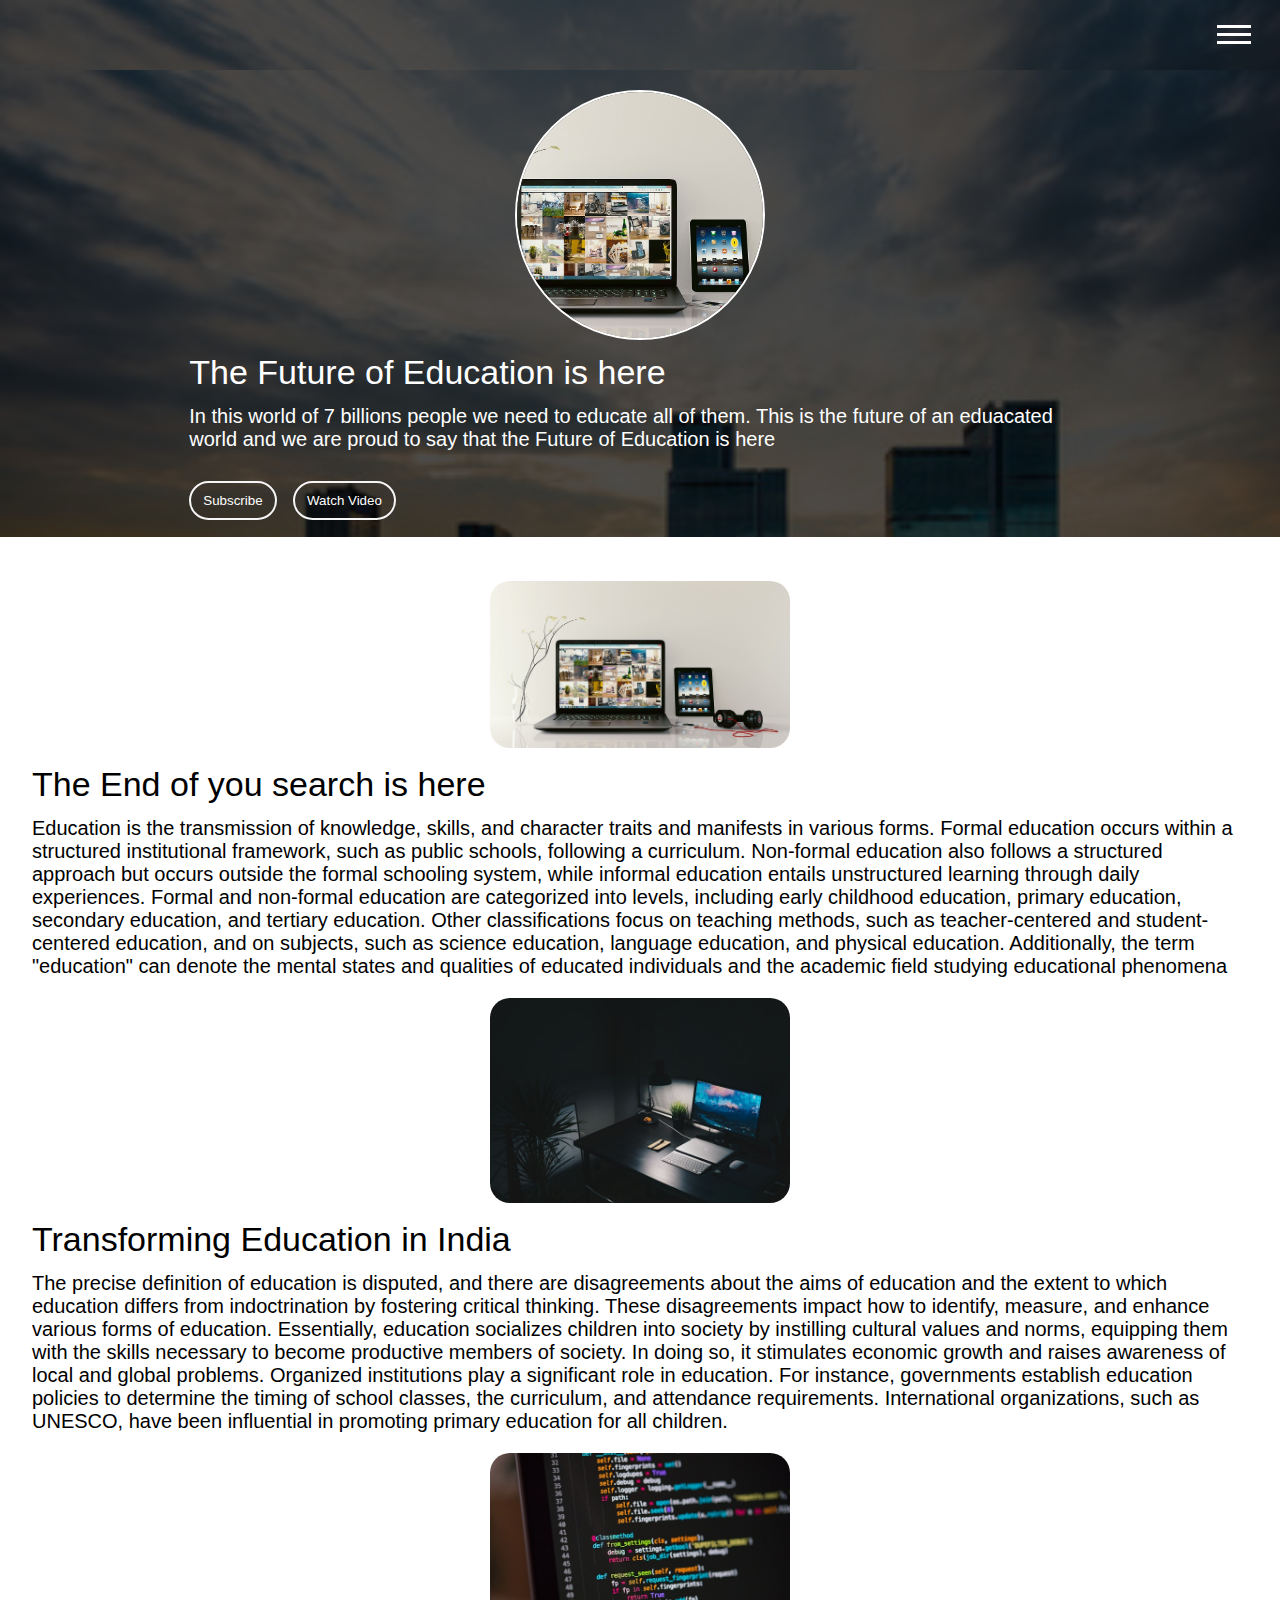
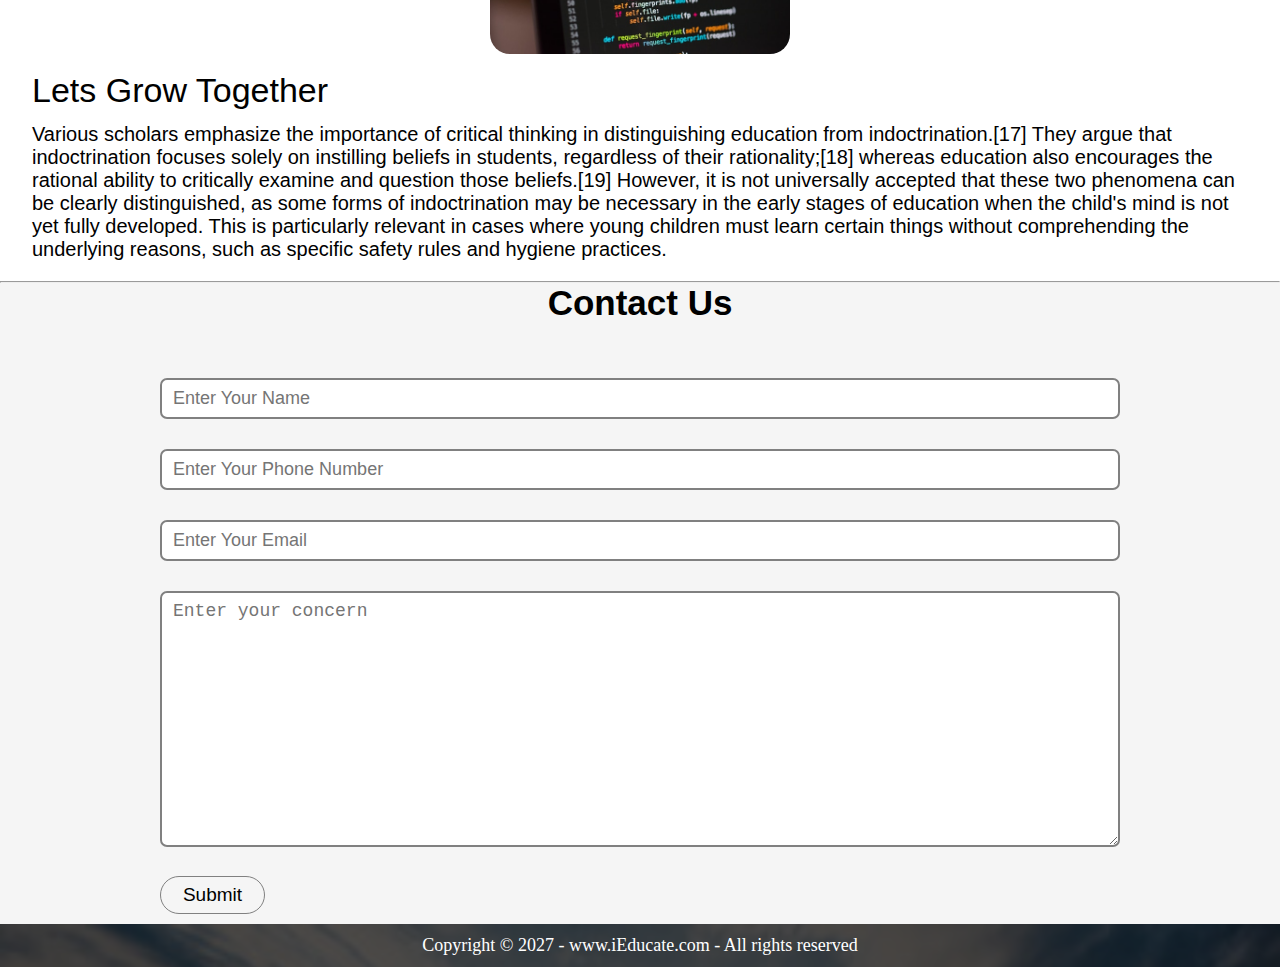
<file: index.html>
<!DOCTYPE html>
<html lang="en">

<head>
    <meta charset="UTF-8">
    <meta name="viewport" content="width=device-width, initial-scale=1.0">
    <title>Document</title>
    <link rel="stylesheet" href="style.css">
</head>

<body class=""> 
    <header>
        <nav class="nav-bar background h-class">
            <ul class="nav-list hide">
                <div class="logo"><img src="images/laptoplog.png" alt="logo"></div>
                <li><a href="#home">Home</a></li>
                <li><a href="#about">About</a></li>
                <li><a href="Service.html">Services</a></li>
                <li><a href="#contact">Contact Us</a></li>
            </ul>
            <div class="nav-right hide">
                <input type="text" class="text-area" id="search">
                <button class="btn btn-sm">Submit</button>
            </div>
            <div class="burger">
                <div class="line"></div>
                <div class="line"></div>
                <div class="line"></div>
            </div>
        </nav>
    </header>

        <section class="firstSection background" id="home">
            <div class="box-main">
                <div class="firstHalf">
                    <p class="text-big">The Future of Education is here</p>
                    <p class="text-small">In this world of 7 billions people we need to educate all of them. This is the
                        future of an eduacated world and we are proud to say that the Future of Education is here</p>

                    <div class="buttons">
                        <button class="btn">Subscribe</button>
                        <button class="btn">Watch Video</button>
                    </div>
                </div>

                <div class="secondHalf">
                    <img src="images/laptop.jpg" alt="">
                </div>
            </div>


        </section>

        <section class="section section1" id="about">
            <div class="paras">
                <p class="sectionTag text-big">The End of you search is here</p>
                <p class="sectionSubTag text-small">Education is the transmission of knowledge, skills, and character traits and manifests in various forms. Formal education occurs within a structured institutional framework, such as public schools, following a curriculum. Non-formal education also follows a structured approach but occurs outside the formal schooling system, while informal education entails unstructured learning through daily experiences. Formal and non-formal education are categorized into levels, including early childhood education, primary education, secondary education, and tertiary education. Other classifications focus on teaching methods, such as teacher-centered and student-centered education, and on subjects, such as science education, language education, and physical education. Additionally, the term "education" can denote the mental states and qualities of educated individuals and the academic field studying educational phenomena
                </p>
            </div>

            <div class="thumbnail"><img src="images/laptop.jpg" alt="laptop image" class="imgFluid"></div>
        </section>
    
        <section class="section section-left">
            <div class="paras">
                <p class="sectionTag text-big">Transforming Education in India</p>
                <p class="sectionSubTag text-small">The precise definition of education is disputed, and there are disagreements about the aims of education and the extent to which education differs from indoctrination by fostering critical thinking. These disagreements impact how to identify, measure, and enhance various forms of education. Essentially, education socializes children into society by instilling cultural values and norms, equipping them with the skills necessary to become productive members of society. In doing so, it stimulates economic growth and raises awareness of local and global problems. Organized institutions play a significant role in education. For instance, governments establish education policies to determine the timing of school classes, the curriculum, and attendance requirements. International organizations, such as UNESCO, have been influential in promoting primary education for all children.
                </p>
            </div>

            <div class="thumbnail"><img src="images/applecoding.jpg" alt="laptop image" class="imgFluid"></div>
        </section>
    
        <section class="section section3 ">
            <div class="paras">
                <p class="sectionTag text-big">Lets Grow Together</p>
                <p class="sectionSubTag text-small">Various scholars emphasize the importance of critical thinking in distinguishing education from indoctrination.[17] They argue that indoctrination focuses solely on instilling beliefs in students, regardless of their rationality;[18] whereas education also encourages the rational ability to critically examine and question those beliefs.[19] However, it is not universally accepted that these two phenomena can be clearly distinguished, as some forms of indoctrination may be necessary in the early stages of education when the child's mind is not yet fully developed. This is particularly relevant in cases where young children must learn certain things without comprehending the underlying reasons, such as specific safety rules and hygiene practices.
                </p>
            </div>

            <div class="thumbnail"><img src="images/htmlcoding.jpg" alt="laptop image" class="imgFluid" id="htmlcode"></div>
        </section>

        <hr>

        <section class="contact" id="contact">
            <h2 class="text-center">Contact Us</h2>
            <div class="form">
                <input class="form-input" type="text" name="name" id="name" placeholder="Enter Your Name">
                <input class="form-input" type="text" name="phoneNumber" id="phoneNumber" placeholder="Enter Your Phone Number">
                <input class="form-input" type="text" name="email" id="email" placeholder="Enter Your Email">
                <textarea class="form-input" name="textarea" id="textarea" placeholder="Enter your concern"></textarea>

                <button class="btn btnDark btn-sm">Submit</button>
            </div>
            
        </section>
        

    <script src="jv.js"></script>
</body>

<footer class="background">
    <p class="text-footer">Copyright &copy; 2027 - www.iEducate.com - All rights reserved</p>
</footer>



</html>
</file>
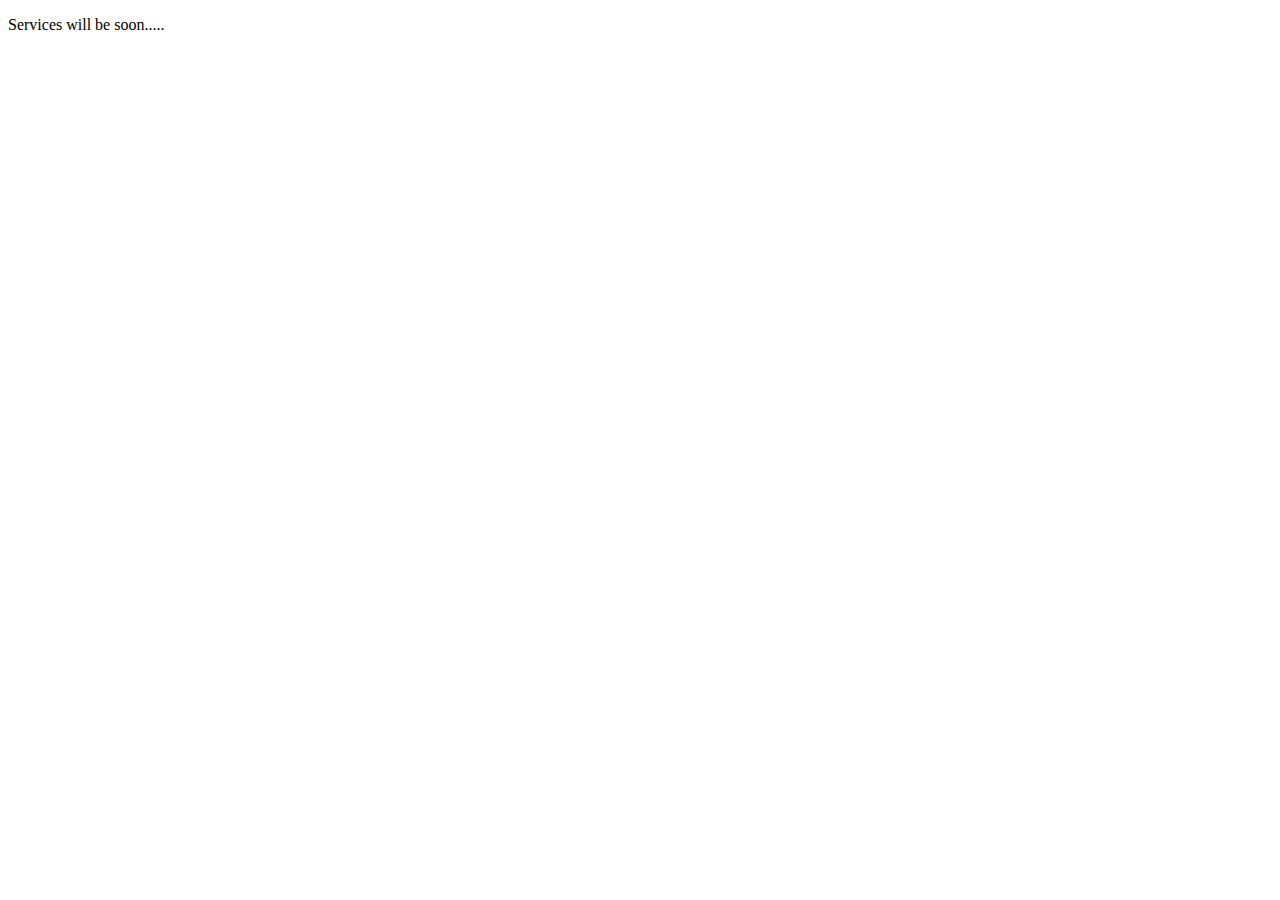
<file: Service.html>
<!DOCTYPE html>
<html lang="en">
<head>
    <meta charset="UTF-8">
    <meta name="viewport" content="width=device-width, initial-scale=1.0">
    <title>Services-Soon</title>
</head>
<body>
    <p>Services will be soon.....</p>
    
</body>
</html>
</file>
<file: style.css>
@import url('https://fonts.googleapis.com/css2?family=Ubuntu:ital,wght@0,300;0,400;0,500;0,700;1,300;1,400;1,500;1,700&display=swap');

*{
    padding: 0px;
    margin: 0px;
    box-sizing : border-box;
}
html{
    scroll-behavior: smooth;
}
.background{
    background: rgba(0 , 0 , 0 ,0.7) url(images/building.jpg);
    background-size: cover;
    background-blend-mode:darken;
    background-repeat: no-repeat;
    
}
header{
    position: sticky;
    top: 0;
    z-index: 1;
}
.nav-bar{
    display: flex;
    justify-content: center;
    align-items: center;

}
.nav-list {
    
    width: 50%;
    display: flex;
    align-items: center;

   
}
.logo{
   width: 20%;
   display: flex;
   justify-content: center;
   text-align: center;
}

.logo img{
    width: 70%;
    filter:invert(1) brightness(1) contrast(1);
  
}
.nav-list li a{
  text-decoration: none;
  color: white;
}
.nav-list li a:hover , a:active{
    color:rgb(185, 185, 185);
    text-decoration: underline;
}
.nav-list li {
    list-style: none;
    font-size: 20px;
    padding: 21px 28px;
    margin: 2px 4px
}

.nav-right {
    width: 46%;
    text-align: right;
   
}
.text-area{
    width: 211px;
    height: 29px;
    border-radius: 100px;
    padding: 10px 17px;
    margin: 26px 28px;
    border: none;
    font-size: 20px;}



.firstSection{
    height: 100vh;
}

.box-main{
    display:flex;
    
    justify-content: center;
    align-items: center;
    color: white;
    font-family: 'Segoe UI', Tahoma, Geneva, Verdana, sans-serif;
    max-width: 50%;
    margin:auto;
    height: 75%;
}

.firstHalf{
    width: 80%;
    display: flex;
    flex-direction: column;
    justify-content: center;
    margin-right: 31px;
    

}
.secondHalf {
   width: 30%;
}

.secondHalf img{
    width: 250px;
    height: 250px;
    border: 2px solid white;
    border-radius: 250px;
    object-fit: cover;
    display: block;
    margin: auto;

}

.text-big{
    font-size: 34px;
    margin: 13px 0px;
    font-family: 'Segoe UI', Tahoma, Geneva, Verdana, sans-serif;
}
.text-small{
    font-size: 20px;
    font-family: 'Segoe UI', Tahoma, Geneva, Verdana, sans-serif;
}

.btn{
    margin: 10px 0px;
    padding: 10px 12px;
    border: 2px solid whitesmoke;
    border-radius: 29px;
    background: none;
    color: white;
    cursor: pointer;
    margin-right: 12px;
}


.btn:hover{
    color: rgb(128, 128, 128);
    ;
}
.btnDark:hover{
    color:rgb(125, 125, 125);
}
.btn-sm{
    font-size: 16px;
    border-radius: 45px;
    width: 83px;
    margin-right: 14px;
    padding: 7px 6px
}
.btnDark{
    color: black;
    border: 1.5px solid rgb(128, 128, 128);
    width: 105px;
    font-size: 19px;
    
}

.section{
    max-width: 80%;
    margin: auto;
    display: flex;
    justify-content: space-evenly;
    height: 457px;
    
}
.section1{
    margin-top: 44px;
}
.section3{
    height: 400px;
}
.section-left{
    flex-direction: row-reverse;
    height: 428px;
}
.paras{
    color: rgb(0, 0, 0);
    width: 80%;
    padding: 0 50px;
}
.thumbnail{
    margin: auto;
}

.thumbnail img {
    width: 300px;
    border-radius: 20px;
    margin-top: -36px;
}



#htmlcode {
    margin-top: -83px;
}

.contact{
    background-color: rgb(245, 245, 245);

}
.text-center{
    text-align: center;
    font-size: 35px;
    font-family: 'Segoe UI', Tahoma, Geneva, Verdana, sans-serif;
}

.form{
    max-width: 75vw;
    margin: 0px auto;
    margin-top: 40px
}
.form input{
    width: 100%;
    margin: 15px 0px;
    padding: 8px 11px;
    font-size: 18px;
    border: 2px solid grey;
    border-radius: 7px;
   
}

#textarea{
    width: 100%;
    height: 256px;
    margin: 15px 0px;
    padding: 8px 11px;
    font-size: 18px;
    border: 2px solid grey;
    border-radius: 7px;
}

.text-footer{
    padding: 11px;
    font-size: 18px;
    color: white;
    text-align: center;
}

.line{
    width:34px;
    height: 3px;
    background-color: white;
    margin: 5px 3px;
}

.burger{
    position: absolute;
    right: 2%;
    top:20px;
    display: none;
}


@media only screen and (max-width:1281px){
    .nav-list{
        flex-direction: column;
    }
    .nav-bar{
        flex-direction: column;
        height: 477px;
        transition: all 0.5s ease-in;
    }
    .box-main{
        flex-direction: column-reverse;
        max-width: 85%;
    }
    .secondHalf{
        display: flex;
        justify-content: center;
        margin-top: 20px;
    }
    .firstHalf{
        margin-bottom: 7px;

    }

    .firstSection{
        height: 100%;
    }
   
.nav-right {
    width: 21%;
    text-align: right;
    display: flex;
    /* justify-content: space-between; */
    flex-wrap: wrap;
    justify-content: center;
    
}
.text-area{
    margin: 19px 28px;
}
.text-small{
    margin-bottom: 20px;
}
.burger{
    display: block;
}

.h-class {
    height: 70px;
}
.hide{
    opacity: 0;
}

.section{
    display: flex;
    flex-direction: column-reverse;
    height: auto;
    max-width: 95%;
}

.thumbnail img {
   
    margin-top: 0px;
}
.paras{
    padding:0px;
    width: 100%;
}
#htmlcode{
    margin-top: 0px;
}
}
</file>
